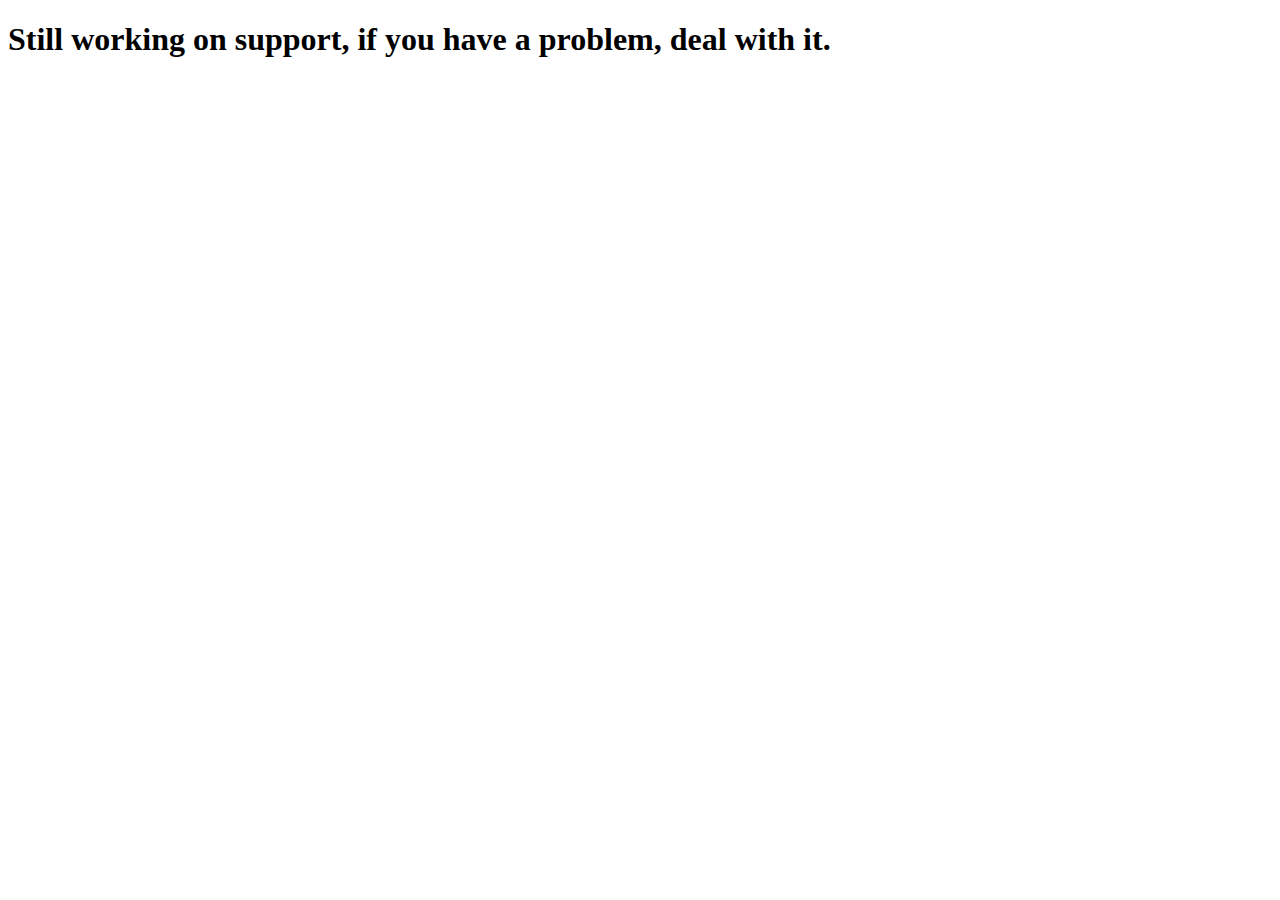
<file: support.html>
<!DOCTYPE html>
<html lang="en">
<head>
    <meta charset="UTF-8">
    <meta http-equiv="X-UA-Compatible" content="IE=edge">
    <meta name="viewport" content="width=device-width, initial-scale=1.0">
    <title>Soporte</title>
</head>
<body>
    <h1>Still working on support, if you have a problem, deal with it.</h1>
</body>
</html>
</file>
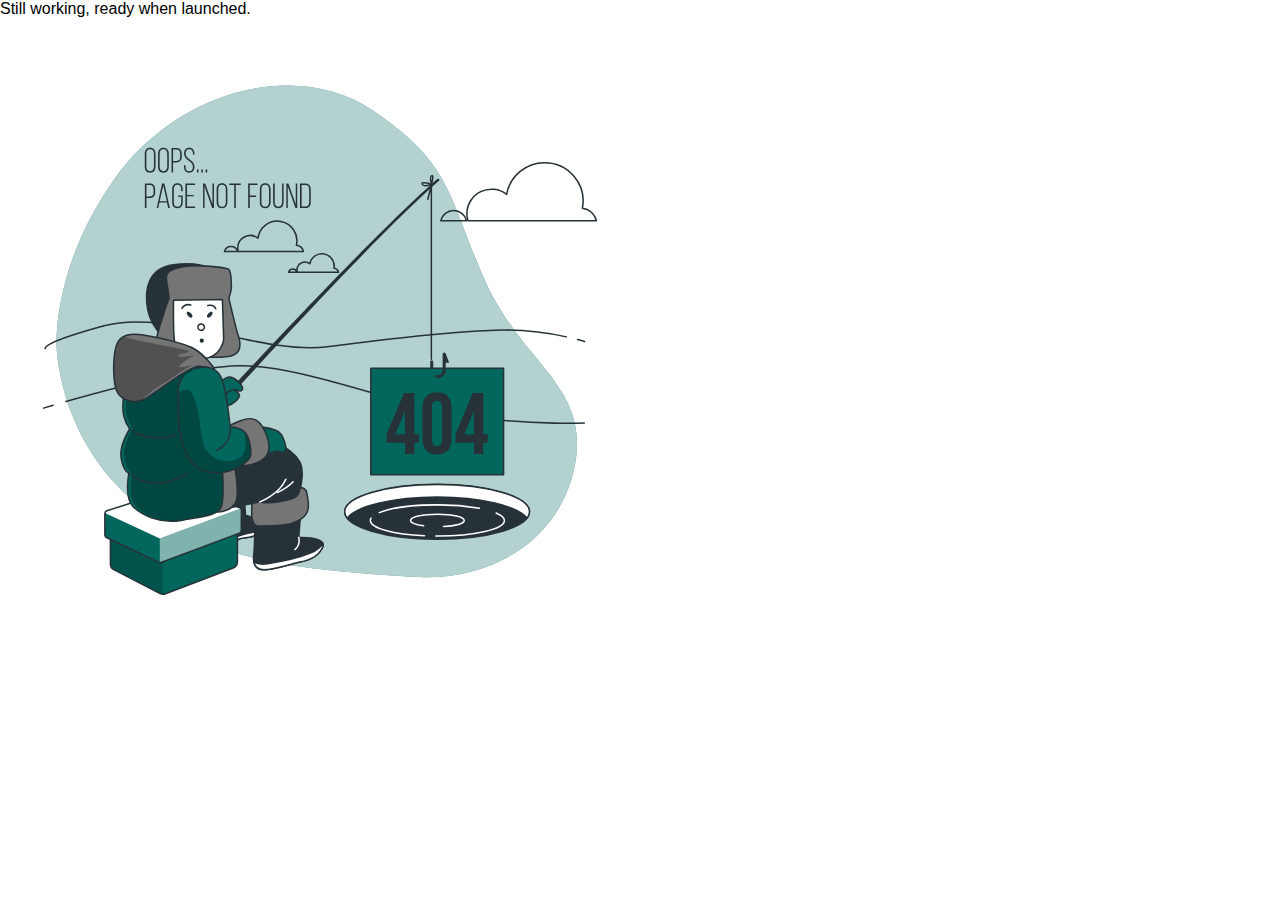
<file: WorkInProgress.html>
<!DOCTYPE html>
<html lang="en">
<head>
    <meta charset="UTF-8">
    <meta http-equiv="X-UA-Compatible" content="IE=edge">
    <meta name="viewport" content="width=device-width, initial-scale=1.0">
    <link rel="stylesheet" href="/styles.css">
    <title>Work in Progress</title>
</head>
<body class="Body__WIP">
    <p> Still working, ready when launched.</p>
    <img  id="Error" src="/Images/image4.svg" alt="Error">
</body>
</html>
</file>
<file: styles.css>
* {
  box-sizing: border-box;
  margin: 0;
  padding: 0;
  font-family: "Kumbh Sans", sans-serif;
}

.navbar {
  background: #042940;
  height: 80px;
  display: flex;
  justify-content: center;
  align-items: center;
  font-size: 18px;
  position: sticky;
  top: 0;
  z-index: 999;
}

.navbar__container {
  display: flex;
  justify-content: space-between;
  height: 80px;
  z-index: 1;
  width: 100%;
  max-width: 1300px;
  margin: 0 auto; /* Al ponerlo en 2 items, el primero hace arriba y abajo y el segundo izquierda y derecha */
  padding: 0 50px;
}

#navbar__logo {
  background-color: #ff8177;
  background-image: linear-gradient(to top, #005c53 0%, #9fc131 100%);
  background-size: 100%;
  background-clip: border-box;
  -webkit-background-clip: text;
  -moz-background-clip: text;
  -webkit-text-fill-color: transparent;
  -moz-text-fill-color: transparent;
  display: flex;
  align-items: center;
  cursor: pointer;
  text-decoration: none;
  font-size: 2rem;
}

.logo {
  margin-right: 0.5rem;
}

.navbar__menu {
  display: flex;
  align-items: center;
  list-style: none;
  text-align: center;
}

.navbar__item {
  height: 80px;
}

.navbar__links {
  color: #fff;
  display: flex;
  align-items: center;
  justify-content: center;
  text-decoration: none;
  padding: 0 1rem;
  height: 100%;
}

.navbar__btn {
  display: flex;
  justify-content: center;
  align-items: center;
  padding: 0 1rem;
  width: 100%;
}

.button {
  display: flex;
  justify-content: center;
  align-items: center;
  text-decoration: none;
  padding: 10px 20px;
  height: 100%;
  width: 100%;
  border: none;
  outline: none;
  border-radius: 4px;
  background: #9fc131;
  background-image: linear-gradient(to top, #005c53 0%, #9fc131 100%);
  color: #fff;
}

.button:hover {
  background: #4837ff;
  transition: all 0.3s ease;
}

.navbar__links:hover {
  color: #9fc131;
  transition: all 0.3s ease;
}

@media screen and (max-width: 960px) {
  /* Cuando llegue a ese límite de px cambia el formato de display.*/
  .navbar__container {
    display: flex;
    justify-content: space-between;
    height: 80px;
    z-index: 1;
    width: 100%;
    max-width: 1300px;
    padding: 0;
  }

  .navbar__menu {
    display: grid;
    grid-template-columns: auto;
    margin: 0;
    width: 100%;
    position: absolute;
    top: -1000px;
    opacity: 0%;
    transition: all 0.5 ease;
    height: 50vh;
    z-index: -1;
    background: #042940;
  }

  .navbar__menu.active {
    background: #042940;
    top: 100%;
    opacity: 1;
    transition: all 0.5s ease;
    z-index: 99;
    height: 50vh;
    font-size: 1.6rem;
  } /* JavaScript*/

  #navbar__logo {
    padding-left: 25px;
  }

  .navbar__toggle {
    width: 25px;
    height: 3px;
    margin: 5px auto;
    transition: all 0.3s ease-in-out;
    background: #fff;
  }

  .navbar__item {
    width: 100%;
  }

  .navbar__links {
    text-align: center;
    padding: 2rem;
    width: 100%;
    display: table;
  }

  #mobile-menu {
    position: absolute;
    top: 20%;
    right: 5%;
    transform: translate(5%, 20%);
  }

  .navbar__btn {
    padding-bottom: 2rem;
  }

  .button {
    display: flex;
    justify-content: center;
    align-items: center;
    width: 80%;
    height: 80px;
    margin: 0;
  }

  .navbar__toggle .bar {
    display: block;
    cursor: pointer;
  }

  #mobile-menu.is-active .bar:nth-child(2) {
    opacity: 0;
  }

  #mobile-menu.is-active .bar:nth-child(1) {
    transform: translateY(8px) rotate(45deg);
  }

  #mobile-menu.is-active .bar:nth-child(3) {
    transform: translateY(-8px) rotate(-45deg);
  }
}

/* Main Section CSS */

.main {
  background-color: #042940;
}

.main__container {
  display: grid;
  grid-template-columns: 1fr 1fr;
  align-items: center;
  justify-self: center;
  margin: 0 auto;
  height: 90vh;
  background-color: #042940;
  z-index: 1;
  width: 100%;
  max-width: 1300px;
  padding: 0 50px;
}

.main__content h1 {
  font-size: 4rem;
  background-color: #005c53;
  background-image: linear-gradient(to top, #005c53 0%, #9fc131 100%);
  background-size: 100%;
  background-clip: border-box;
  -webkit-background-clip: text;
  -moz-background-clip: text;
  -webkit-text-fill-color: transparent;
  -moz-text-fill-color: transparent;
}

.main__content a {
  text-decoration: none;
  color: #fff;
}

.main__content h2 {
  font-size: 4rem;
  background-color: #216bff;
  background-image: linear-gradient(to top, #216bff 0%, #21d4fd 100%);
  background-size: 100%;
  background-clip: border-box;
  -webkit-background-clip: text;
  -moz-background-clip: text;
  -webkit-text-fill-color: transparent;
  -moz-text-fill-color: transparent;
}

.main__content p {
  margin-top: 1rem;
  font-size: 2rem;
  font-weight: 700;
  color: #fff;
  text-decoration: none;
}

.resources__links{
  color: #fff;
  text-decoration: none;
}

.main__btn {
  font-size: 1rem;
  background-image: linear-gradient(to top, #005c53 0%, #9fc131 100%);
  padding: 14px 32px;
  border: none;
  border-radius: 4px;
  color: #fff;
  margin-top: 2rem;
  cursor: pointer;
  position: relative;
  transition: all 0.35s;
  outline: none;
}

.main__btn a {
  position: relative;
  z-index: 2;
  color: #fff;
  text-decoration: none;
}

.main__btn:after {
  position: absolute;
  content: "";
  top: 0;
  left: 0;
  width: 0;
  height: 100%;
  background: #4837ff;
  transition: all 0.35s;
  border-radius: 4px;
}

.main__btn:hover {
  color: #fff;
}

.main__btn:hover:after {
  width: 100%;
}

.main__img--container {
  text-align: center;
}

#main__img {
  height: 80%;
  width: 80%;
}

#Error{
  width: 50%;
  display: inline;
}

/* Mobile */

@media screen and (max-width: 768px) {
  .main__container {
    display: grid;
    grid-template-columns: auto;
    align-items: center;
    justify-self: center;
    width: 100%;
    margin: 0 auto;
    height: 90vh;
  }

  .main__img--container2{
    display: none;
  }

  .main__content {
    text-align: center;
    margin-bottom: 4rem;
    width: 100%;
  }



  .main__content h1 {
    font-size: 2.5rem;
    margin-top: 2rem;
  }

  .main__content h2 {
    font-size: 3rem;
  }

  .main__content p {
    margin-top: 1rem;
    font-size: 1.5rem;
  }
}

@media screen and (max-width: 480px) {
  .main__content h1 {
    font-size: 2rem;
    margin-top: 3rem;
  }

  .main__content h2 {
    font-size: 2rem;
  }

  .main__content p {
    margin-top: 2rem;
    font-size: 1.5rem;
  }

  .main__btn {
    padding: 12px 36px;
    margin: 2.5rem 0;
  }
}

/* Section 2 */

.services {
  background: #042940;
  display: flex;
  flex-direction: column;
  align-items: center;
  height: 100vh;
}

#services__description{
  color: #fff;
  text-align: center;
  padding-bottom: 10px;
  font-size: 22px;
}

.services h1 {
  background-color: #ff8177;
  background-image: linear-gradient(
    to right,
    #d6d58e 0%,
    #d6d58e 0%,
    #c0da84 21%,
    #dbf227 52%,
    #9fc131 78%,
    #01675d 100%
  );
  background-size: 100%;
  margin-bottom: 4rem;
  font-size: 2.5rem;
  background-clip: border-box;
  -webkit-background-clip: text;
  -moz-background-clip: text;
  -webkit-text-fill-color: transparent;
  -moz-text-fill-color: transparent;
}

.services__container {
  display: flex;
  justify-content: center;
  flex-wrap: wrap;
}

.services__container a{
  text-decoration: none;
  color: #fff;
}

.services__card {
  margin: 1rem;
  height: 525px;
  width: 400px;
  border-radius: 4px;
  background-image: linear-gradient(
      to bottom,
      rgba(0, 0, 0, 0) 0%,
      rgba(17, 17, 17, 0.6) 100%
    ),
    url(Images/image3.jpg);
  background-size: cover;
  position: relative;
  color: #fff;
}

.services h2 {
  position: absolute;
  top: 350px;
  left: 30px;
}

.services__card p {
  position: absolute;
  top: 400px;
  left: 30px;
}

.services__card button {
  color: #fff;
  padding: 10px 20px;
  border: none;
  outline: none;
  border-radius: 4px;
  background: #005c53;
  position: absolute;
  top: 440px;
  left: 30px;
  font-size: 1rem;
  cursor: pointer;
}

.services__card:hover {
  transform: scale(1.075);
  transition: 0.2s ease-in;
  cursor: pointer;
}

@media screen and (max-width: 960px) {
  .services {
    height: 1600px;
  }

  .services h1 {
    font-size: 2rem;
    margin-top: 12rem;
  }
}

@media screen and (max-width: 480px) {
  .services {
    height: 1400px;
  }

  .services h1 {
    font-size: 1.2rem;
  }

  .services__card {
    width: 300px;
  }
}

/* Footer */

.footer__container {
  background-color: #022135;
  padding: 3rem 0;
  display: flex;
  flex-direction: column;
  justify-content: center;
  align-items: center;
}

#footer__logo {
  color: #042940;
  display: flex;
  align-items: center;
  cursor: pointer;
  text-decoration: none;
  font-size: 2rem;
}

.footer__links {
  width: 100%;
  max-width: 1000px;
  display: flex;
  justify-content: center;
}

.footer__link--wrapper {
  display: flex;
}

.footer__link--items {
  display: inline-table;
  flex-direction: column;
  align-items: flex-start;
  margin: 16px;
  text-align: left;
  width: 160px;
  box-sizing: border-box;
}

.footer__link--items h2 {
  margin-bottom: 16px;
}

.footer__link--items > h2 {
  color: #fff;
}

.footer__link--items a {
  color: #fff;
  text-decoration: none;
  margin-bottom: 0.5rem;
  display: flex;
}

.footer__link--items a:hover {
  color: #e9e9e9;
  transition: 0.3s ease-out;
}

.social__icon--link {
  color: #042940;
  font-size: 24px;
}

.social__media {
  max-width: 1000px;
  width: 100%;
}

.social__media--wrap {
  display: flex;
  justify-content: space-between;
  align-items: center;
  width: 90%;
  max-width: 1000px;
  margin: 40px auto 0 auto;
}

.social__icon {
  display: flex;
  justify-content: space-between;
  align-items: center;
  width: 240px;
}

.social__logo {
  color: #fff;
  justify-self: flex-start;
  margin-left: 20px;
  cursor: pointer;
  text-decoration: none;
  font-size: 2rem;
  display: flex;
  align-items: center;
  margin-bottom: 16px;
}

.website__rights {
  color: #042940;
  margin-bottom: 2rem;
  display: flex;
  text-align: center;
}

@media screen and (max-width: 820px) {
  .footer__links {
    padding-top: 2rem;
  }

  #footer__logo {
    margin-bottom: 2rem;
  }

  .website__rights {
    margin-bottom: 2rem;
  }

  .footer__link--wrapper {
    flex-direction: column;
  }

  .social__media--wrap {
    flex-direction: column;
  }
}

@media screen and (max-width: 480px) {
  .footer__link--items {
    margin: 0;
    padding: 10px;
    width: 100%;
  }
}

/* Sign Up Form */

.form__container{
  width: 100%;
  height: 100vh;
  background-color: #022135;
  display: flex;
  align-items: center;
  justify-content: center;
}

form{
  background: #fff;
  display: flex;
  flex-direction: column;
  padding: 2vw 4vw;
  width: 90%;
  max-width: 600px;
  border-radius: 10px;
}

form h3{
  color: #9fc131;
  font-weight: 800;
  margin-bottom: 20px;
}

form input, form textarea{
  border: 0;
  margin: 10px 0;
  padding: 20px;
  outline: none;
  background: #e9e9e9;
}

form button{
  padding: 15px;
  background: #042940;
  color: #fff;
  font-size: 18px;
  border: 0;
  outline: none;
  cursor: pointer;
  width: 150px;
  margin: 20px auto;
  border-radius: 30px;
}
</file>
